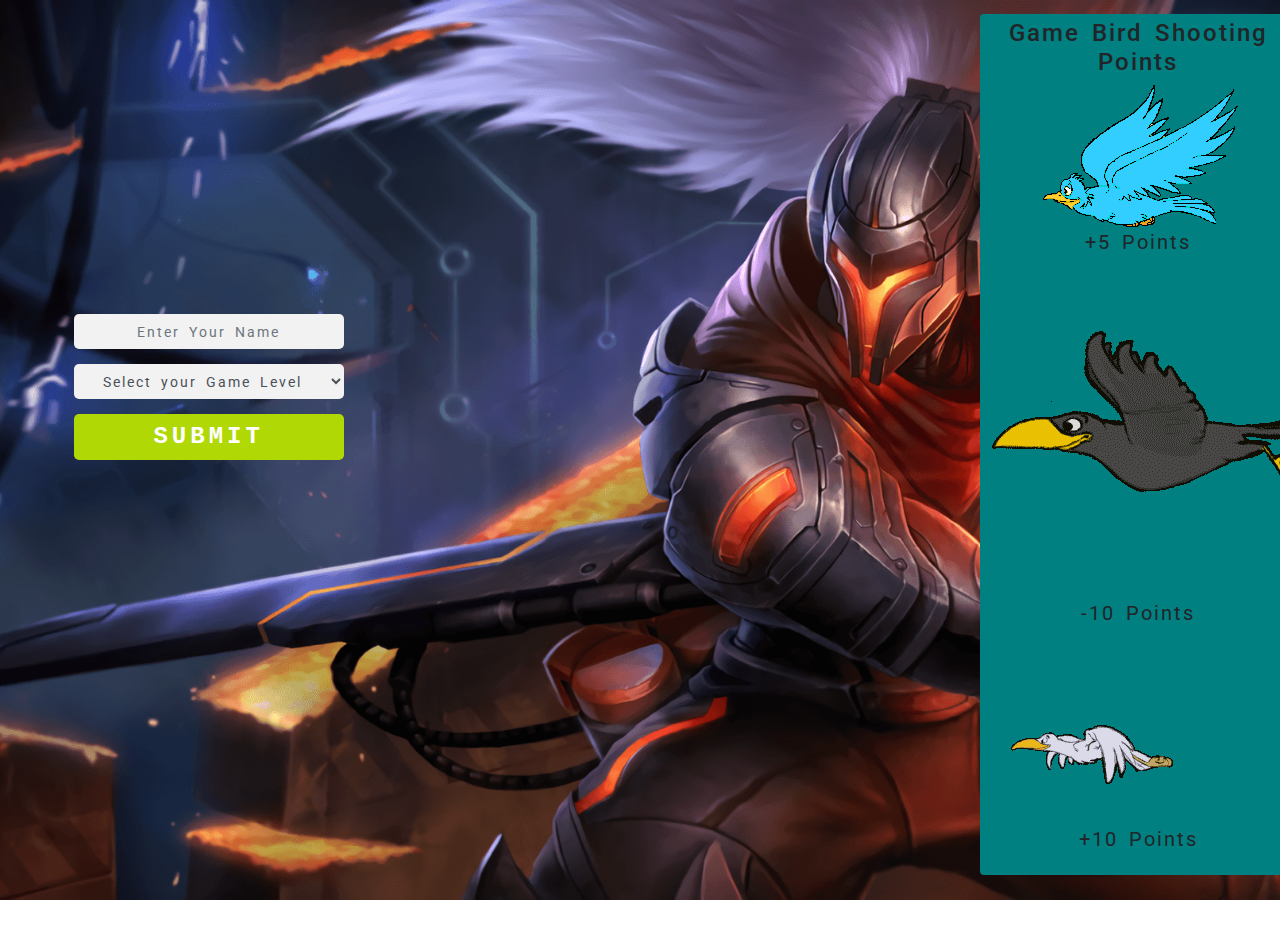
<file: index.html>
<!DOCTYPE html>
<html lang="en">

<head>
    <title>Birds Game Login</title>
    <script src="https://ajax.googleapis.com/ajax/libs/jquery/3.4.1/jquery.min.js"></script>
    <script src="https://maxcdn.bootstrapcdn.com/bootstrap/4.4.1/js/bootstrap.min.js"></script>
    <script src="https://cdnjs.cloudflare.com/ajax/libs/popper.js/1.16.0/umd/popper.min.js"></script>
    <link rel="stylesheet" href="css/login.css">
    <link rel="stylesheet" href="https://maxcdn.bootstrapcdn.com/bootstrap/4.4.1/css/bootstrap.min.css">
</head>

<body>
   


    <audio id="logsound" src="./sounds/Intro.mp3" preload="auto" loop autoplay></audio>



    <div class="row">
        <div class="col-3">
            <div class="login-page">
                <div class="form">
                    <form class="login-form" action="./game.html" id="loginForm">
                        <input type="text" name="username" placeholder="Enter Your Name" class="form-control" title="who are you champion " required>
                        <select name="levels" id="gameLevels" class="form-control" title="pick your level" required>
                            <option value="" disabled selected hidden>Select your Game Level</option>
                            <option value="level1">level 1</option>
                            
                        </select>
                        <button type="submit" value="Submit" form="loginForm">submit</button>
                    </form>
                </div>
            </div>
        </div>
       
        <div id="info" class="offset-5 col-3 lead rounded">
            <h4>Game Bird Shooting Points</h4>

            <img src="/images/bird1.gif" alt=""> 
            <br>
            <b>+5 Points</b>
            
            
            <img class="bird2" src="/images/bird2.gif" alt=""> 
            <p><b>-10 Points</b></p>
            
            
            <img class="bird3" src="/images/bird3.gif" alt=""> 
            <p><b>+10 Points</b></p>
            </div>
        </div>
   
    <script src="js/login.js"></script>
</body>
</html>
</file>
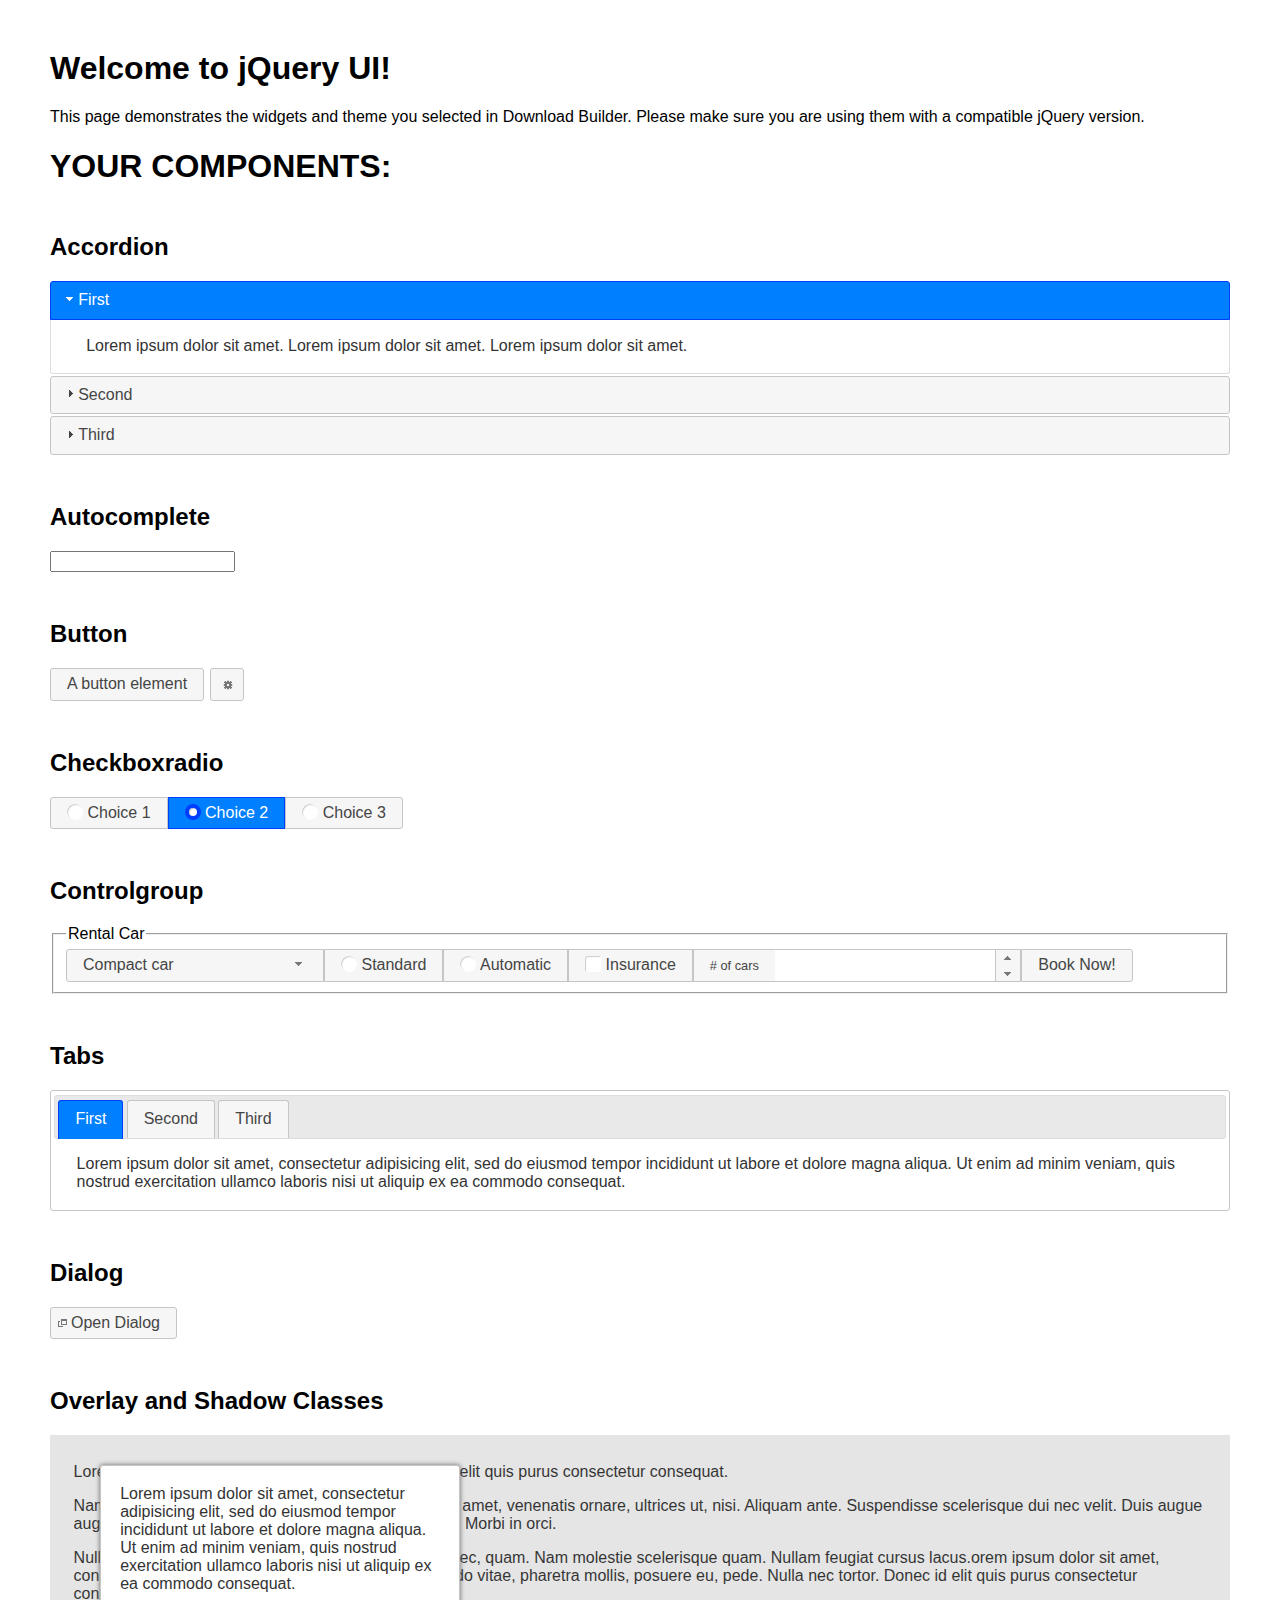
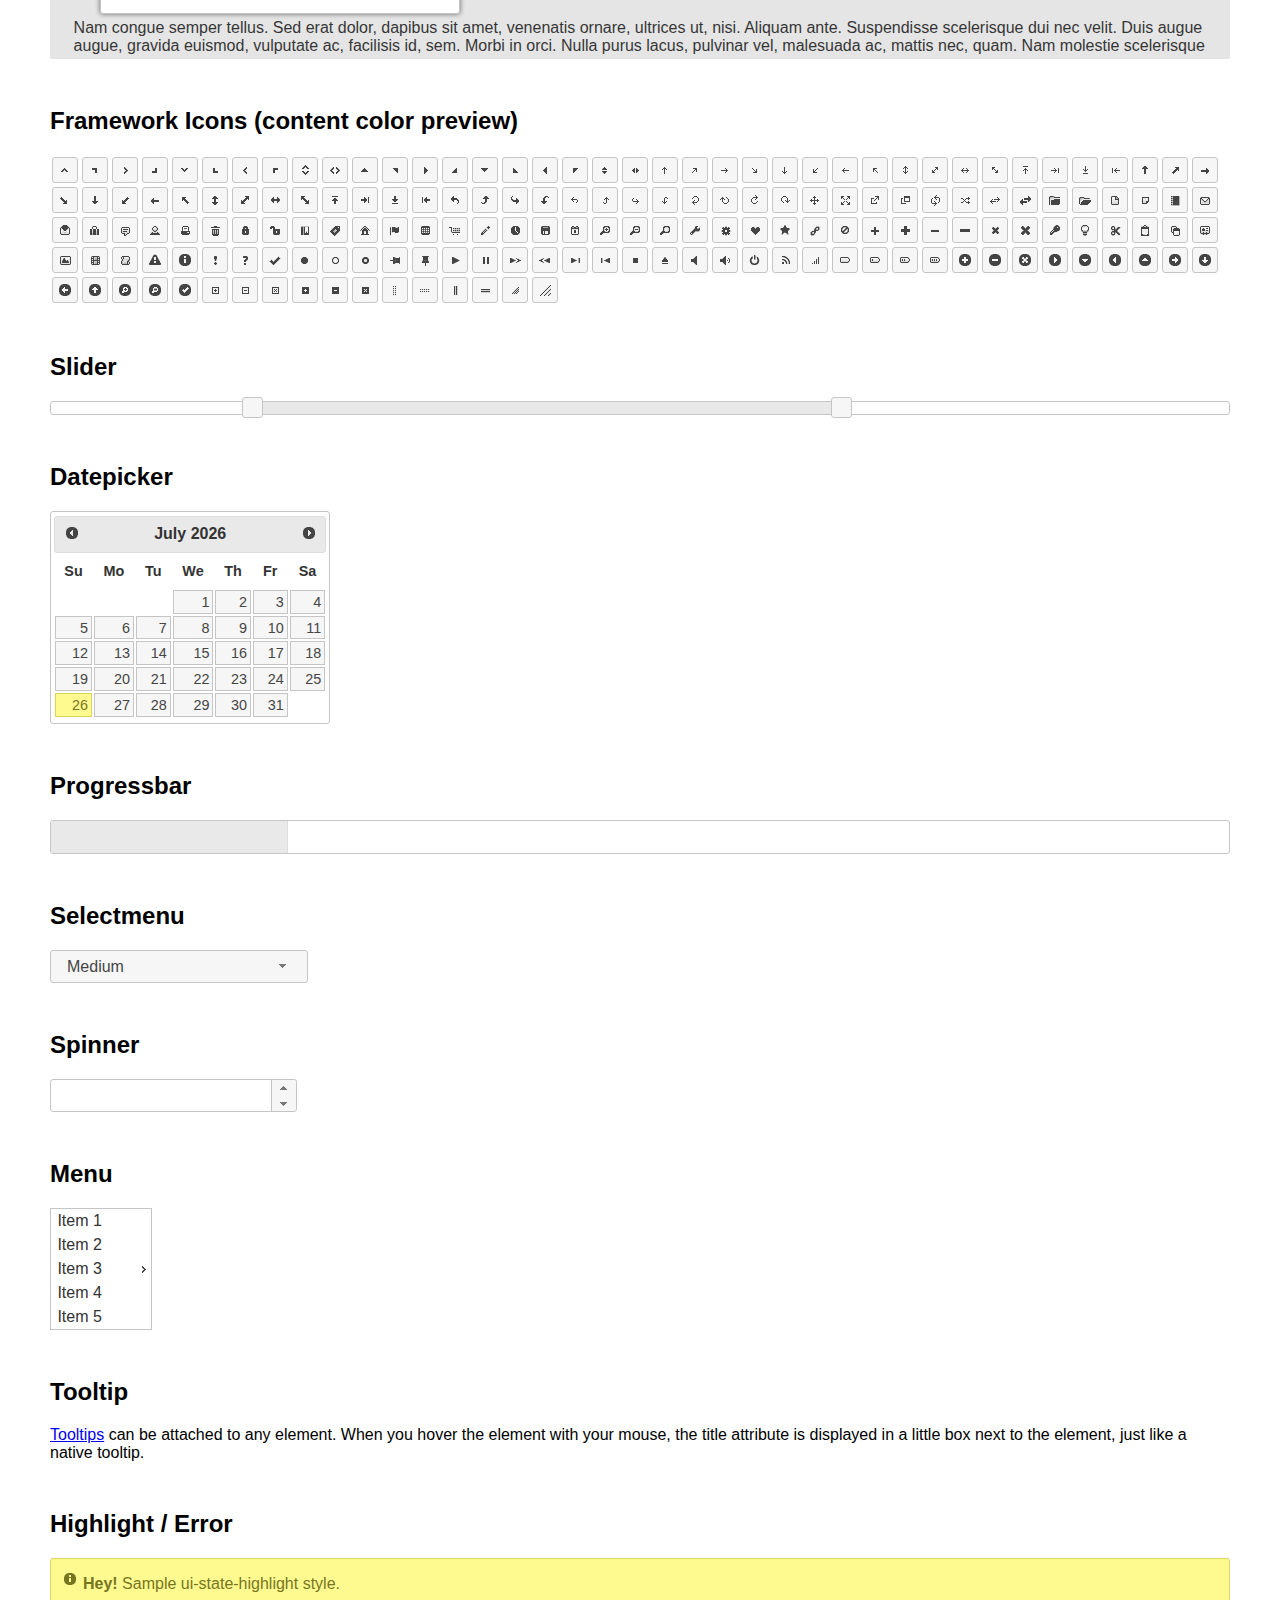
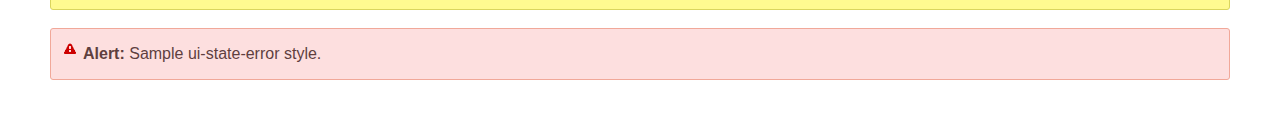
<file: js/jquery-ui-1.12.1.custom/index.html>
<!doctype html>
<html lang="us">
<head>
	<meta charset="utf-8">
	<title>jQuery UI Example Page</title>
	<link href="jquery-ui.css" rel="stylesheet">
	<style>
	body{
		font-family: "Trebuchet MS", sans-serif;
		margin: 50px;
	}
	.demoHeaders {
		margin-top: 2em;
	}
	#dialog-link {
		padding: .4em 1em .4em 20px;
		text-decoration: none;
		position: relative;
	}
	#dialog-link span.ui-icon {
		margin: 0 5px 0 0;
		position: absolute;
		left: .2em;
		top: 50%;
		margin-top: -8px;
	}
	#icons {
		margin: 0;
		padding: 0;
	}
	#icons li {
		margin: 2px;
		position: relative;
		padding: 4px 0;
		cursor: pointer;
		float: left;
		list-style: none;
	}
	#icons span.ui-icon {
		float: left;
		margin: 0 4px;
	}
	.fakewindowcontain .ui-widget-overlay {
		position: absolute;
	}
	select {
		width: 200px;
	}
	</style>
</head>
<body>

<h1>Welcome to jQuery UI!</h1>

<div class="ui-widget">
	<p>This page demonstrates the widgets and theme you selected in Download Builder. Please make sure you are using them with a compatible jQuery version.</p>
</div>

<h1>YOUR COMPONENTS:</h1>


<!-- Accordion -->
<h2 class="demoHeaders">Accordion</h2>
<div id="accordion">
	<h3>First</h3>
	<div>Lorem ipsum dolor sit amet. Lorem ipsum dolor sit amet. Lorem ipsum dolor sit amet.</div>
	<h3>Second</h3>
	<div>Phasellus mattis tincidunt nibh.</div>
	<h3>Third</h3>
	<div>Nam dui erat, auctor a, dignissim quis.</div>
</div>



<!-- Autocomplete -->
<h2 class="demoHeaders">Autocomplete</h2>
<div>
	<input id="autocomplete" title="type &quot;a&quot;">
</div>



<!-- Button -->
<h2 class="demoHeaders">Button</h2>
<button id="button">A button element</button>
<button id="button-icon">An icon-only button</button>



<!-- Checkboxradio -->
<h2 class="demoHeaders">Checkboxradio</h2>
<form style="margin-top: 1em;">
	<div id="radioset">
		<input type="radio" id="radio1" name="radio"><label for="radio1">Choice 1</label>
		<input type="radio" id="radio2" name="radio" checked="checked"><label for="radio2">Choice 2</label>
		<input type="radio" id="radio3" name="radio"><label for="radio3">Choice 3</label>
	</div>
</form>



<!-- Controlgroup -->
<h2 class="demoHeaders">Controlgroup</h2>
<fieldset>
	<legend>Rental Car</legend>
	<div id="controlgroup">
		<select id="car-type">
			<option>Compact car</option>
			<option>Midsize car</option>
			<option>Full size car</option>
			<option>SUV</option>
			<option>Luxury</option>
			<option>Truck</option>
			<option>Van</option>
		</select>
		<label for="transmission-standard">Standard</label>
		<input type="radio" name="transmission" id="transmission-standard">
		<label for="transmission-automatic">Automatic</label>
		<input type="radio" name="transmission" id="transmission-automatic">
		<label for="insurance">Insurance</label>
		<input type="checkbox" name="insurance" id="insurance">
		<label for="horizontal-spinner" class="ui-controlgroup-label"># of cars</label>
		<input id="horizontal-spinner" class="ui-spinner-input">
		<button>Book Now!</button>
	</div>
</fieldset>



<!-- Tabs -->
<h2 class="demoHeaders">Tabs</h2>
<div id="tabs">
	<ul>
		<li><a href="#tabs-1">First</a></li>
		<li><a href="#tabs-2">Second</a></li>
		<li><a href="#tabs-3">Third</a></li>
	</ul>
	<div id="tabs-1">Lorem ipsum dolor sit amet, consectetur adipisicing elit, sed do eiusmod tempor incididunt ut labore et dolore magna aliqua. Ut enim ad minim veniam, quis nostrud exercitation ullamco laboris nisi ut aliquip ex ea commodo consequat.</div>
	<div id="tabs-2">Phasellus mattis tincidunt nibh. Cras orci urna, blandit id, pretium vel, aliquet ornare, felis. Maecenas scelerisque sem non nisl. Fusce sed lorem in enim dictum bibendum.</div>
	<div id="tabs-3">Nam dui erat, auctor a, dignissim quis, sollicitudin eu, felis. Pellentesque nisi urna, interdum eget, sagittis et, consequat vestibulum, lacus. Mauris porttitor ullamcorper augue.</div>
</div>



<h2 class="demoHeaders">Dialog</h2>
<p>
	<button id="dialog-link" class="ui-button ui-corner-all ui-widget">
		<span class="ui-icon ui-icon-newwin"></span>Open Dialog
	</button>
</p>

<h2 class="demoHeaders">Overlay and Shadow Classes</h2>
<div style="position: relative; width: 96%; height: 200px; padding:1% 2%; overflow:hidden;" class="fakewindowcontain">
	<p>Lorem ipsum dolor sit amet,  Nulla nec tortor. Donec id elit quis purus consectetur consequat. </p><p>Nam congue semper tellus. Sed erat dolor, dapibus sit amet, venenatis ornare, ultrices ut, nisi. Aliquam ante. Suspendisse scelerisque dui nec velit. Duis augue augue, gravida euismod, vulputate ac, facilisis id, sem. Morbi in orci. </p><p>Nulla purus lacus, pulvinar vel, malesuada ac, mattis nec, quam. Nam molestie scelerisque quam. Nullam feugiat cursus lacus.orem ipsum dolor sit amet, consectetur adipiscing elit. Donec libero risus, commodo vitae, pharetra mollis, posuere eu, pede. Nulla nec tortor. Donec id elit quis purus consectetur consequat. </p><p>Nam congue semper tellus. Sed erat dolor, dapibus sit amet, venenatis ornare, ultrices ut, nisi. Aliquam ante. Suspendisse scelerisque dui nec velit. Duis augue augue, gravida euismod, vulputate ac, facilisis id, sem. Morbi in orci. Nulla purus lacus, pulvinar vel, malesuada ac, mattis nec, quam. Nam molestie scelerisque quam. </p><p>Nullam feugiat cursus lacus.orem ipsum dolor sit amet, consectetur adipiscing elit. Donec libero risus, commodo vitae, pharetra mollis, posuere eu, pede. Nulla nec tortor. Donec id elit quis purus consectetur consequat. Nam congue semper tellus. Sed erat dolor, dapibus sit amet, venenatis ornare, ultrices ut, nisi. Aliquam ante. </p><p>Suspendisse scelerisque dui nec velit. Duis augue augue, gravida euismod, vulputate ac, facilisis id, sem. Morbi in orci. Nulla purus lacus, pulvinar vel, malesuada ac, mattis nec, quam. Nam molestie scelerisque quam. Nullam feugiat cursus lacus.orem ipsum dolor sit amet, consectetur adipiscing elit. Donec libero risus, commodo vitae, pharetra mollis, posuere eu, pede. Nulla nec tortor. Donec id elit quis purus consectetur consequat. Nam congue semper tellus. Sed erat dolor, dapibus sit amet, venenatis ornare, ultrices ut, nisi. </p>

	<!-- ui-dialog -->
	<div class="ui-widget-overlay ui-front"></div>
	<div style="position: absolute; width: 320px; left: 50px; top: 30px; padding: 1.2em" class="ui-widget ui-front ui-widget-content ui-corner-all ui-widget-shadow">
		Lorem ipsum dolor sit amet, consectetur adipisicing elit, sed do eiusmod tempor incididunt ut labore et dolore magna aliqua. Ut enim ad minim veniam, quis nostrud exercitation ullamco laboris nisi ut aliquip ex ea commodo consequat.
	</div>

</div>

<!-- ui-dialog -->
<div id="dialog" title="Dialog Title">
	<p>Lorem ipsum dolor sit amet, consectetur adipisicing elit, sed do eiusmod tempor incididunt ut labore et dolore magna aliqua. Ut enim ad minim veniam, quis nostrud exercitation ullamco laboris nisi ut aliquip ex ea commodo consequat.</p>
</div>



<h2 class="demoHeaders">Framework Icons (content color preview)</h2>
<ul id="icons" class="ui-widget ui-helper-clearfix">
	<li class="ui-state-default ui-corner-all" title=".ui-icon-caret-1-n"><span class="ui-icon ui-icon-caret-1-n"></span></li>
	<li class="ui-state-default ui-corner-all" title=".ui-icon-caret-1-ne"><span class="ui-icon ui-icon-caret-1-ne"></span></li>
	<li class="ui-state-default ui-corner-all" title=".ui-icon-caret-1-e"><span class="ui-icon ui-icon-caret-1-e"></span></li>
	<li class="ui-state-default ui-corner-all" title=".ui-icon-caret-1-se"><span class="ui-icon ui-icon-caret-1-se"></span></li>
	<li class="ui-state-default ui-corner-all" title=".ui-icon-caret-1-s"><span class="ui-icon ui-icon-caret-1-s"></span></li>
	<li class="ui-state-default ui-corner-all" title=".ui-icon-caret-1-sw"><span class="ui-icon ui-icon-caret-1-sw"></span></li>
	<li class="ui-state-default ui-corner-all" title=".ui-icon-caret-1-w"><span class="ui-icon ui-icon-caret-1-w"></span></li>
	<li class="ui-state-default ui-corner-all" title=".ui-icon-caret-1-nw"><span class="ui-icon ui-icon-caret-1-nw"></span></li>
	<li class="ui-state-default ui-corner-all" title=".ui-icon-caret-2-n-s"><span class="ui-icon ui-icon-caret-2-n-s"></span></li>
	<li class="ui-state-default ui-corner-all" title=".ui-icon-caret-2-e-w"><span class="ui-icon ui-icon-caret-2-e-w"></span></li>
	<li class="ui-state-default ui-corner-all" title=".ui-icon-triangle-1-n"><span class="ui-icon ui-icon-triangle-1-n"></span></li>
	<li class="ui-state-default ui-corner-all" title=".ui-icon-triangle-1-ne"><span class="ui-icon ui-icon-triangle-1-ne"></span></li>
	<li class="ui-state-default ui-corner-all" title=".ui-icon-triangle-1-e"><span class="ui-icon ui-icon-triangle-1-e"></span></li>
	<li class="ui-state-default ui-corner-all" title=".ui-icon-triangle-1-se"><span class="ui-icon ui-icon-triangle-1-se"></span></li>
	<li class="ui-state-default ui-corner-all" title=".ui-icon-triangle-1-s"><span class="ui-icon ui-icon-triangle-1-s"></span></li>
	<li class="ui-state-default ui-corner-all" title=".ui-icon-triangle-1-sw"><span class="ui-icon ui-icon-triangle-1-sw"></span></li>
	<li class="ui-state-default ui-corner-all" title=".ui-icon-triangle-1-w"><span class="ui-icon ui-icon-triangle-1-w"></span></li>
	<li class="ui-state-default ui-corner-all" title=".ui-icon-triangle-1-nw"><span class="ui-icon ui-icon-triangle-1-nw"></span></li>
	<li class="ui-state-default ui-corner-all" title=".ui-icon-triangle-2-n-s"><span class="ui-icon ui-icon-triangle-2-n-s"></span></li>
	<li class="ui-state-default ui-corner-all" title=".ui-icon-triangle-2-e-w"><span class="ui-icon ui-icon-triangle-2-e-w"></span></li>
	<li class="ui-state-default ui-corner-all" title=".ui-icon-arrow-1-n"><span class="ui-icon ui-icon-arrow-1-n"></span></li>
	<li class="ui-state-default ui-corner-all" title=".ui-icon-arrow-1-ne"><span class="ui-icon ui-icon-arrow-1-ne"></span></li>
	<li class="ui-state-default ui-corner-all" title=".ui-icon-arrow-1-e"><span class="ui-icon ui-icon-arrow-1-e"></span></li>
	<li class="ui-state-default ui-corner-all" title=".ui-icon-arrow-1-se"><span class="ui-icon ui-icon-arrow-1-se"></span></li>
	<li class="ui-state-default ui-corner-all" title=".ui-icon-arrow-1-s"><span class="ui-icon ui-icon-arrow-1-s"></span></li>
	<li class="ui-state-default ui-corner-all" title=".ui-icon-arrow-1-sw"><span class="ui-icon ui-icon-arrow-1-sw"></span></li>
	<li class="ui-state-default ui-corner-all" title=".ui-icon-arrow-1-w"><span class="ui-icon ui-icon-arrow-1-w"></span></li>
	<li class="ui-state-default ui-corner-all" title=".ui-icon-arrow-1-nw"><span class="ui-icon ui-icon-arrow-1-nw"></span></li>
	<li class="ui-state-default ui-corner-all" title=".ui-icon-arrow-2-n-s"><span class="ui-icon ui-icon-arrow-2-n-s"></span></li>
	<li class="ui-state-default ui-corner-all" title=".ui-icon-arrow-2-ne-sw"><span class="ui-icon ui-icon-arrow-2-ne-sw"></span></li>
	<li class="ui-state-default ui-corner-all" title=".ui-icon-arrow-2-e-w"><span class="ui-icon ui-icon-arrow-2-e-w"></span></li>
	<li class="ui-state-default ui-corner-all" title=".ui-icon-arrow-2-se-nw"><span class="ui-icon ui-icon-arrow-2-se-nw"></span></li>
	<li class="ui-state-default ui-corner-all" title=".ui-icon-arrowstop-1-n"><span class="ui-icon ui-icon-arrowstop-1-n"></span></li>
	<li class="ui-state-default ui-corner-all" title=".ui-icon-arrowstop-1-e"><span class="ui-icon ui-icon-arrowstop-1-e"></span></li>
	<li class="ui-state-default ui-corner-all" title=".ui-icon-arrowstop-1-s"><span class="ui-icon ui-icon-arrowstop-1-s"></span></li>
	<li class="ui-state-default ui-corner-all" title=".ui-icon-arrowstop-1-w"><span class="ui-icon ui-icon-arrowstop-1-w"></span></li>
	<li class="ui-state-default ui-corner-all" title=".ui-icon-arrowthick-1-n"><span class="ui-icon ui-icon-arrowthick-1-n"></span></li>
	<li class="ui-state-default ui-corner-all" title=".ui-icon-arrowthick-1-ne"><span class="ui-icon ui-icon-arrowthick-1-ne"></span></li>
	<li class="ui-state-default ui-corner-all" title=".ui-icon-arrowthick-1-e"><span class="ui-icon ui-icon-arrowthick-1-e"></span></li>
	<li class="ui-state-default ui-corner-all" title=".ui-icon-arrowthick-1-se"><span class="ui-icon ui-icon-arrowthick-1-se"></span></li>
	<li class="ui-state-default ui-corner-all" title=".ui-icon-arrowthick-1-s"><span class="ui-icon ui-icon-arrowthick-1-s"></span></li>
	<li class="ui-state-default ui-corner-all" title=".ui-icon-arrowthick-1-sw"><span class="ui-icon ui-icon-arrowthick-1-sw"></span></li>
	<li class="ui-state-default ui-corner-all" title=".ui-icon-arrowthick-1-w"><span class="ui-icon ui-icon-arrowthick-1-w"></span></li>
	<li class="ui-state-default ui-corner-all" title=".ui-icon-arrowthick-1-nw"><span class="ui-icon ui-icon-arrowthick-1-nw"></span></li>
	<li class="ui-state-default ui-corner-all" title=".ui-icon-arrowthick-2-n-s"><span class="ui-icon ui-icon-arrowthick-2-n-s"></span></li>
	<li class="ui-state-default ui-corner-all" title=".ui-icon-arrowthick-2-ne-sw"><span class="ui-icon ui-icon-arrowthick-2-ne-sw"></span></li>
	<li class="ui-state-default ui-corner-all" title=".ui-icon-arrowthick-2-e-w"><span class="ui-icon ui-icon-arrowthick-2-e-w"></span></li>
	<li class="ui-state-default ui-corner-all" title=".ui-icon-arrowthick-2-se-nw"><span class="ui-icon ui-icon-arrowthick-2-se-nw"></span></li>
	<li class="ui-state-default ui-corner-all" title=".ui-icon-arrowthickstop-1-n"><span class="ui-icon ui-icon-arrowthickstop-1-n"></span></li>
	<li class="ui-state-default ui-corner-all" title=".ui-icon-arrowthickstop-1-e"><span class="ui-icon ui-icon-arrowthickstop-1-e"></span></li>
	<li class="ui-state-default ui-corner-all" title=".ui-icon-arrowthickstop-1-s"><span class="ui-icon ui-icon-arrowthickstop-1-s"></span></li>
	<li class="ui-state-default ui-corner-all" title=".ui-icon-arrowthickstop-1-w"><span class="ui-icon ui-icon-arrowthickstop-1-w"></span></li>
	<li class="ui-state-default ui-corner-all" title=".ui-icon-arrowreturnthick-1-w"><span class="ui-icon ui-icon-arrowreturnthick-1-w"></span></li>
	<li class="ui-state-default ui-corner-all" title=".ui-icon-arrowreturnthick-1-n"><span class="ui-icon ui-icon-arrowreturnthick-1-n"></span></li>
	<li class="ui-state-default ui-corner-all" title=".ui-icon-arrowreturnthick-1-e"><span class="ui-icon ui-icon-arrowreturnthick-1-e"></span></li>
	<li class="ui-state-default ui-corner-all" title=".ui-icon-arrowreturnthick-1-s"><span class="ui-icon ui-icon-arrowreturnthick-1-s"></span></li>
	<li class="ui-state-default ui-corner-all" title=".ui-icon-arrowreturn-1-w"><span class="ui-icon ui-icon-arrowreturn-1-w"></span></li>
	<li class="ui-state-default ui-corner-all" title=".ui-icon-arrowreturn-1-n"><span class="ui-icon ui-icon-arrowreturn-1-n"></span></li>
	<li class="ui-state-default ui-corner-all" title=".ui-icon-arrowreturn-1-e"><span class="ui-icon ui-icon-arrowreturn-1-e"></span></li>
	<li class="ui-state-default ui-corner-all" title=".ui-icon-arrowreturn-1-s"><span class="ui-icon ui-icon-arrowreturn-1-s"></span></li>
	<li class="ui-state-default ui-corner-all" title=".ui-icon-arrowrefresh-1-w"><span class="ui-icon ui-icon-arrowrefresh-1-w"></span></li>
	<li class="ui-state-default ui-corner-all" title=".ui-icon-arrowrefresh-1-n"><span class="ui-icon ui-icon-arrowrefresh-1-n"></span></li>
	<li class="ui-state-default ui-corner-all" title=".ui-icon-arrowrefresh-1-e"><span class="ui-icon ui-icon-arrowrefresh-1-e"></span></li>
	<li class="ui-state-default ui-corner-all" title=".ui-icon-arrowrefresh-1-s"><span class="ui-icon ui-icon-arrowrefresh-1-s"></span></li>
	<li class="ui-state-default ui-corner-all" title=".ui-icon-arrow-4"><span class="ui-icon ui-icon-arrow-4"></span></li>
	<li class="ui-state-default ui-corner-all" title=".ui-icon-arrow-4-diag"><span class="ui-icon ui-icon-arrow-4-diag"></span></li>
	<li class="ui-state-default ui-corner-all" title=".ui-icon-extlink"><span class="ui-icon ui-icon-extlink"></span></li>
	<li class="ui-state-default ui-corner-all" title=".ui-icon-newwin"><span class="ui-icon ui-icon-newwin"></span></li>
	<li class="ui-state-default ui-corner-all" title=".ui-icon-refresh"><span class="ui-icon ui-icon-refresh"></span></li>
	<li class="ui-state-default ui-corner-all" title=".ui-icon-shuffle"><span class="ui-icon ui-icon-shuffle"></span></li>
	<li class="ui-state-default ui-corner-all" title=".ui-icon-transfer-e-w"><span class="ui-icon ui-icon-transfer-e-w"></span></li>
	<li class="ui-state-default ui-corner-all" title=".ui-icon-transferthick-e-w"><span class="ui-icon ui-icon-transferthick-e-w"></span></li>
	<li class="ui-state-default ui-corner-all" title=".ui-icon-folder-collapsed"><span class="ui-icon ui-icon-folder-collapsed"></span></li>
	<li class="ui-state-default ui-corner-all" title=".ui-icon-folder-open"><span class="ui-icon ui-icon-folder-open"></span></li>
	<li class="ui-state-default ui-corner-all" title=".ui-icon-document"><span class="ui-icon ui-icon-document"></span></li>
	<li class="ui-state-default ui-corner-all" title=".ui-icon-document-b"><span class="ui-icon ui-icon-document-b"></span></li>
	<li class="ui-state-default ui-corner-all" title=".ui-icon-note"><span class="ui-icon ui-icon-note"></span></li>
	<li class="ui-state-default ui-corner-all" title=".ui-icon-mail-closed"><span class="ui-icon ui-icon-mail-closed"></span></li>
	<li class="ui-state-default ui-corner-all" title=".ui-icon-mail-open"><span class="ui-icon ui-icon-mail-open"></span></li>
	<li class="ui-state-default ui-corner-all" title=".ui-icon-suitcase"><span class="ui-icon ui-icon-suitcase"></span></li>
	<li class="ui-state-default ui-corner-all" title=".ui-icon-comment"><span class="ui-icon ui-icon-comment"></span></li>
	<li class="ui-state-default ui-corner-all" title=".ui-icon-person"><span class="ui-icon ui-icon-person"></span></li>
	<li class="ui-state-default ui-corner-all" title=".ui-icon-print"><span class="ui-icon ui-icon-print"></span></li>
	<li class="ui-state-default ui-corner-all" title=".ui-icon-trash"><span class="ui-icon ui-icon-trash"></span></li>
	<li class="ui-state-default ui-corner-all" title=".ui-icon-locked"><span class="ui-icon ui-icon-locked"></span></li>
	<li class="ui-state-default ui-corner-all" title=".ui-icon-unlocked"><span class="ui-icon ui-icon-unlocked"></span></li>
	<li class="ui-state-default ui-corner-all" title=".ui-icon-bookmark"><span class="ui-icon ui-icon-bookmark"></span></li>
	<li class="ui-state-default ui-corner-all" title=".ui-icon-tag"><span class="ui-icon ui-icon-tag"></span></li>
	<li class="ui-state-default ui-corner-all" title=".ui-icon-home"><span class="ui-icon ui-icon-home"></span></li>
	<li class="ui-state-default ui-corner-all" title=".ui-icon-flag"><span class="ui-icon ui-icon-flag"></span></li>
	<li class="ui-state-default ui-corner-all" title=".ui-icon-calculator"><span class="ui-icon ui-icon-calculator"></span></li>
	<li class="ui-state-default ui-corner-all" title=".ui-icon-cart"><span class="ui-icon ui-icon-cart"></span></li>
	<li class="ui-state-default ui-corner-all" title=".ui-icon-pencil"><span class="ui-icon ui-icon-pencil"></span></li>
	<li class="ui-state-default ui-corner-all" title=".ui-icon-clock"><span class="ui-icon ui-icon-clock"></span></li>
	<li class="ui-state-default ui-corner-all" title=".ui-icon-disk"><span class="ui-icon ui-icon-disk"></span></li>
	<li class="ui-state-default ui-corner-all" title=".ui-icon-calendar"><span class="ui-icon ui-icon-calendar"></span></li>
	<li class="ui-state-default ui-corner-all" title=".ui-icon-zoomin"><span class="ui-icon ui-icon-zoomin"></span></li>
	<li class="ui-state-default ui-corner-all" title=".ui-icon-zoomout"><span class="ui-icon ui-icon-zoomout"></span></li>
	<li class="ui-state-default ui-corner-all" title=".ui-icon-search"><span class="ui-icon ui-icon-search"></span></li>
	<li class="ui-state-default ui-corner-all" title=".ui-icon-wrench"><span class="ui-icon ui-icon-wrench"></span></li>
	<li class="ui-state-default ui-corner-all" title=".ui-icon-gear"><span class="ui-icon ui-icon-gear"></span></li>
	<li class="ui-state-default ui-corner-all" title=".ui-icon-heart"><span class="ui-icon ui-icon-heart"></span></li>
	<li class="ui-state-default ui-corner-all" title=".ui-icon-star"><span class="ui-icon ui-icon-star"></span></li>
	<li class="ui-state-default ui-corner-all" title=".ui-icon-link"><span class="ui-icon ui-icon-link"></span></li>
	<li class="ui-state-default ui-corner-all" title=".ui-icon-cancel"><span class="ui-icon ui-icon-cancel"></span></li>
	<li class="ui-state-default ui-corner-all" title=".ui-icon-plus"><span class="ui-icon ui-icon-plus"></span></li>
	<li class="ui-state-default ui-corner-all" title=".ui-icon-plusthick"><span class="ui-icon ui-icon-plusthick"></span></li>
	<li class="ui-state-default ui-corner-all" title=".ui-icon-minus"><span class="ui-icon ui-icon-minus"></span></li>
	<li class="ui-state-default ui-corner-all" title=".ui-icon-minusthick"><span class="ui-icon ui-icon-minusthick"></span></li>
	<li class="ui-state-default ui-corner-all" title=".ui-icon-close"><span class="ui-icon ui-icon-close"></span></li>
	<li class="ui-state-default ui-corner-all" title=".ui-icon-closethick"><span class="ui-icon ui-icon-closethick"></span></li>
	<li class="ui-state-default ui-corner-all" title=".ui-icon-key"><span class="ui-icon ui-icon-key"></span></li>
	<li class="ui-state-default ui-corner-all" title=".ui-icon-lightbulb"><span class="ui-icon ui-icon-lightbulb"></span></li>
	<li class="ui-state-default ui-corner-all" title=".ui-icon-scissors"><span class="ui-icon ui-icon-scissors"></span></li>
	<li class="ui-state-default ui-corner-all" title=".ui-icon-clipboard"><span class="ui-icon ui-icon-clipboard"></span></li>
	<li class="ui-state-default ui-corner-all" title=".ui-icon-copy"><span class="ui-icon ui-icon-copy"></span></li>
	<li class="ui-state-default ui-corner-all" title=".ui-icon-contact"><span class="ui-icon ui-icon-contact"></span></li>
	<li class="ui-state-default ui-corner-all" title=".ui-icon-image"><span class="ui-icon ui-icon-image"></span></li>
	<li class="ui-state-default ui-corner-all" title=".ui-icon-video"><span class="ui-icon ui-icon-video"></span></li>
	<li class="ui-state-default ui-corner-all" title=".ui-icon-script"><span class="ui-icon ui-icon-script"></span></li>
	<li class="ui-state-default ui-corner-all" title=".ui-icon-alert"><span class="ui-icon ui-icon-alert"></span></li>
	<li class="ui-state-default ui-corner-all" title=".ui-icon-info"><span class="ui-icon ui-icon-info"></span></li>
	<li class="ui-state-default ui-corner-all" title=".ui-icon-notice"><span class="ui-icon ui-icon-notice"></span></li>
	<li class="ui-state-default ui-corner-all" title=".ui-icon-help"><span class="ui-icon ui-icon-help"></span></li>
	<li class="ui-state-default ui-corner-all" title=".ui-icon-check"><span class="ui-icon ui-icon-check"></span></li>
	<li class="ui-state-default ui-corner-all" title=".ui-icon-bullet"><span class="ui-icon ui-icon-bullet"></span></li>
	<li class="ui-state-default ui-corner-all" title=".ui-icon-radio-off"><span class="ui-icon ui-icon-radio-off"></span></li>
	<li class="ui-state-default ui-corner-all" title=".ui-icon-radio-on"><span class="ui-icon ui-icon-radio-on"></span></li>
	<li class="ui-state-default ui-corner-all" title=".ui-icon-pin-w"><span class="ui-icon ui-icon-pin-w"></span></li>
	<li class="ui-state-default ui-corner-all" title=".ui-icon-pin-s"><span class="ui-icon ui-icon-pin-s"></span></li>
	<li class="ui-state-default ui-corner-all" title=".ui-icon-play"><span class="ui-icon ui-icon-play"></span></li>
	<li class="ui-state-default ui-corner-all" title=".ui-icon-pause"><span class="ui-icon ui-icon-pause"></span></li>
	<li class="ui-state-default ui-corner-all" title=".ui-icon-seek-next"><span class="ui-icon ui-icon-seek-next"></span></li>
	<li class="ui-state-default ui-corner-all" title=".ui-icon-seek-prev"><span class="ui-icon ui-icon-seek-prev"></span></li>
	<li class="ui-state-default ui-corner-all" title=".ui-icon-seek-end"><span class="ui-icon ui-icon-seek-end"></span></li>
	<li class="ui-state-default ui-corner-all" title=".ui-icon-seek-first"><span class="ui-icon ui-icon-seek-first"></span></li>
	<li class="ui-state-default ui-corner-all" title=".ui-icon-stop"><span class="ui-icon ui-icon-stop"></span></li>
	<li class="ui-state-default ui-corner-all" title=".ui-icon-eject"><span class="ui-icon ui-icon-eject"></span></li>
	<li class="ui-state-default ui-corner-all" title=".ui-icon-volume-off"><span class="ui-icon ui-icon-volume-off"></span></li>
	<li class="ui-state-default ui-corner-all" title=".ui-icon-volume-on"><span class="ui-icon ui-icon-volume-on"></span></li>
	<li class="ui-state-default ui-corner-all" title=".ui-icon-power"><span class="ui-icon ui-icon-power"></span></li>
	<li class="ui-state-default ui-corner-all" title=".ui-icon-signal-diag"><span class="ui-icon ui-icon-signal-diag"></span></li>
	<li class="ui-state-default ui-corner-all" title=".ui-icon-signal"><span class="ui-icon ui-icon-signal"></span></li>
	<li class="ui-state-default ui-corner-all" title=".ui-icon-battery-0"><span class="ui-icon ui-icon-battery-0"></span></li>
	<li class="ui-state-default ui-corner-all" title=".ui-icon-battery-1"><span class="ui-icon ui-icon-battery-1"></span></li>
	<li class="ui-state-default ui-corner-all" title=".ui-icon-battery-2"><span class="ui-icon ui-icon-battery-2"></span></li>
	<li class="ui-state-default ui-corner-all" title=".ui-icon-battery-3"><span class="ui-icon ui-icon-battery-3"></span></li>
	<li class="ui-state-default ui-corner-all" title=".ui-icon-circle-plus"><span class="ui-icon ui-icon-circle-plus"></span></li>
	<li class="ui-state-default ui-corner-all" title=".ui-icon-circle-minus"><span class="ui-icon ui-icon-circle-minus"></span></li>
	<li class="ui-state-default ui-corner-all" title=".ui-icon-circle-close"><span class="ui-icon ui-icon-circle-close"></span></li>
	<li class="ui-state-default ui-corner-all" title=".ui-icon-circle-triangle-e"><span class="ui-icon ui-icon-circle-triangle-e"></span></li>
	<li class="ui-state-default ui-corner-all" title=".ui-icon-circle-triangle-s"><span class="ui-icon ui-icon-circle-triangle-s"></span></li>
	<li class="ui-state-default ui-corner-all" title=".ui-icon-circle-triangle-w"><span class="ui-icon ui-icon-circle-triangle-w"></span></li>
	<li class="ui-state-default ui-corner-all" title=".ui-icon-circle-triangle-n"><span class="ui-icon ui-icon-circle-triangle-n"></span></li>
	<li class="ui-state-default ui-corner-all" title=".ui-icon-circle-arrow-e"><span class="ui-icon ui-icon-circle-arrow-e"></span></li>
	<li class="ui-state-default ui-corner-all" title=".ui-icon-circle-arrow-s"><span class="ui-icon ui-icon-circle-arrow-s"></span></li>
	<li class="ui-state-default ui-corner-all" title=".ui-icon-circle-arrow-w"><span class="ui-icon ui-icon-circle-arrow-w"></span></li>
	<li class="ui-state-default ui-corner-all" title=".ui-icon-circle-arrow-n"><span class="ui-icon ui-icon-circle-arrow-n"></span></li>
	<li class="ui-state-default ui-corner-all" title=".ui-icon-circle-zoomin"><span class="ui-icon ui-icon-circle-zoomin"></span></li>
	<li class="ui-state-default ui-corner-all" title=".ui-icon-circle-zoomout"><span class="ui-icon ui-icon-circle-zoomout"></span></li>
	<li class="ui-state-default ui-corner-all" title=".ui-icon-circle-check"><span class="ui-icon ui-icon-circle-check"></span></li>
	<li class="ui-state-default ui-corner-all" title=".ui-icon-circlesmall-plus"><span class="ui-icon ui-icon-circlesmall-plus"></span></li>
	<li class="ui-state-default ui-corner-all" title=".ui-icon-circlesmall-minus"><span class="ui-icon ui-icon-circlesmall-minus"></span></li>
	<li class="ui-state-default ui-corner-all" title=".ui-icon-circlesmall-close"><span class="ui-icon ui-icon-circlesmall-close"></span></li>
	<li class="ui-state-default ui-corner-all" title=".ui-icon-squaresmall-plus"><span class="ui-icon ui-icon-squaresmall-plus"></span></li>
	<li class="ui-state-default ui-corner-all" title=".ui-icon-squaresmall-minus"><span class="ui-icon ui-icon-squaresmall-minus"></span></li>
	<li class="ui-state-default ui-corner-all" title=".ui-icon-squaresmall-close"><span class="ui-icon ui-icon-squaresmall-close"></span></li>
	<li class="ui-state-default ui-corner-all" title=".ui-icon-grip-dotted-vertical"><span class="ui-icon ui-icon-grip-dotted-vertical"></span></li>
	<li class="ui-state-default ui-corner-all" title=".ui-icon-grip-dotted-horizontal"><span class="ui-icon ui-icon-grip-dotted-horizontal"></span></li>
	<li class="ui-state-default ui-corner-all" title=".ui-icon-grip-solid-vertical"><span class="ui-icon ui-icon-grip-solid-vertical"></span></li>
	<li class="ui-state-default ui-corner-all" title=".ui-icon-grip-solid-horizontal"><span class="ui-icon ui-icon-grip-solid-horizontal"></span></li>
	<li class="ui-state-default ui-corner-all" title=".ui-icon-gripsmall-diagonal-se"><span class="ui-icon ui-icon-gripsmall-diagonal-se"></span></li>
	<li class="ui-state-default ui-corner-all" title=".ui-icon-grip-diagonal-se"><span class="ui-icon ui-icon-grip-diagonal-se"></span></li>
</ul>


<!-- Slider -->
<h2 class="demoHeaders">Slider</h2>
<div id="slider"></div>



<!-- Datepicker -->
<h2 class="demoHeaders">Datepicker</h2>
<div id="datepicker"></div>



<!-- Progressbar -->
<h2 class="demoHeaders">Progressbar</h2>
<div id="progressbar"></div>



<!-- Progressbar -->
<h2 class="demoHeaders">Selectmenu</h2>
<select id="selectmenu">
	<option>Slower</option>
	<option>Slow</option>
	<option selected="selected">Medium</option>
	<option>Fast</option>
	<option>Faster</option>
</select>



<!-- Spinner -->
<h2 class="demoHeaders">Spinner</h2>
<input id="spinner">



<!-- Menu -->
<h2 class="demoHeaders">Menu</h2>
<ul style="width:100px;" id="menu">
	<li><div>Item 1</div></li>
	<li><div>Item 2</div></li>
	<li><div>Item 3</div>
		<ul>
			<li><div>Item 3-1</div></li>
			<li><div>Item 3-2</div></li>
			<li><div>Item 3-3</div></li>
			<li><div>Item 3-4</div></li>
			<li><div>Item 3-5</div></li>
		</ul>
	</li>
	<li><div>Item 4</div></li>
	<li><div>Item 5</div></li>
</ul>



<!-- Tooltip -->
<h2 class="demoHeaders">Tooltip</h2>
<p id="tooltip">
	<a href="#" title="That&apos;s what this widget is">Tooltips</a> can be attached to any element. When you hover
the element with your mouse, the title attribute is displayed in a little box next to the element, just like a native tooltip.
</p>


<!-- Highlight / Error -->
<h2 class="demoHeaders">Highlight / Error</h2>
<div class="ui-widget">
	<div class="ui-state-highlight ui-corner-all" style="margin-top: 20px; padding: 0 .7em;">
		<p><span class="ui-icon ui-icon-info" style="float: left; margin-right: .3em;"></span>
		<strong>Hey!</strong> Sample ui-state-highlight style.</p>
	</div>
</div>
<br>
<div class="ui-widget">
	<div class="ui-state-error ui-corner-all" style="padding: 0 .7em;">
		<p><span class="ui-icon ui-icon-alert" style="float: left; margin-right: .3em;"></span>
		<strong>Alert:</strong> Sample ui-state-error style.</p>
	</div>
</div>

<script src="external/jquery/jquery.js"></script>
<script src="jquery-ui.js"></script>
<script>

$( "#accordion" ).accordion();



var availableTags = [
	"ActionScript",
	"AppleScript",
	"Asp",
	"BASIC",
	"C",
	"C++",
	"Clojure",
	"COBOL",
	"ColdFusion",
	"Erlang",
	"Fortran",
	"Groovy",
	"Haskell",
	"Java",
	"JavaScript",
	"Lisp",
	"Perl",
	"PHP",
	"Python",
	"Ruby",
	"Scala",
	"Scheme"
];
$( "#autocomplete" ).autocomplete({
	source: availableTags
});



$( "#button" ).button();
$( "#button-icon" ).button({
	icon: "ui-icon-gear",
	showLabel: false
});



$( "#radioset" ).buttonset();



$( "#controlgroup" ).controlgroup();



$( "#tabs" ).tabs();



$( "#dialog" ).dialog({
	autoOpen: false,
	width: 400,
	buttons: [
		{
			text: "Ok",
			click: function() {
				$( this ).dialog( "close" );
			}
		},
		{
			text: "Cancel",
			click: function() {
				$( this ).dialog( "close" );
			}
		}
	]
});

// Link to open the dialog
$( "#dialog-link" ).click(function( event ) {
	$( "#dialog" ).dialog( "open" );
	event.preventDefault();
});



$( "#datepicker" ).datepicker({
	inline: true
});



$( "#slider" ).slider({
	range: true,
	values: [ 17, 67 ]
});



$( "#progressbar" ).progressbar({
	value: 20
});



$( "#spinner" ).spinner();



$( "#menu" ).menu();



$( "#tooltip" ).tooltip();



$( "#selectmenu" ).selectmenu();


// Hover states on the static widgets
$( "#dialog-link, #icons li" ).hover(
	function() {
		$( this ).addClass( "ui-state-hover" );
	},
	function() {
		$( this ).removeClass( "ui-state-hover" );
	}
);
</script>
</body>
</html>
</file>
<file: css/login.css>
@import url(https://fonts.googleapis.com/css?family=Roboto:300);

*{
  letter-spacing: 2px;
  word-spacing: 4px;
  text-align: center;
  text-align-last: center;
  user-select: none;
}
.row{
  margin-top: 5%;
  width: 99%;
}
.login-page {
  width: 360px;
  margin: 0 0 0 10%;
}

.form {
  position: relative;
  z-index: 1;
  max-width: 360px;
  margin: 0 auto 100px;
  padding: 0 45px;
  text-align: center;
  top: 250px;
}

.form input,
.form select {
  font-family: "Roboto", sans-serif;
  outline: 0;
  background: #f2f2f2;
  width: 100%;
  border: 0;
  margin: 0 0 15px;
  padding: 7px;
  box-sizing: border-box;
  font-size: 14px;
  border-radius: 5px;
}

.form button {
  border: 0;
  outline: 0;
  width: 100%;
  padding: 5px;
  font-size: 24px;
  color: #FFFFFF;
  font-weight: bold;
  border-radius: 5px;
  letter-spacing: 4px;
  background: #afd804;
  font-family: monospace;
  text-transform: uppercase;
  transition: background-color 1s;
}

.form button:hover {
  cursor: pointer;
  background-color: #56d804;
}

.form .message {
  margin: 15px 0 0;
  color: #b3b3b3;
  font-size: 12px;
}

.form .message a {
  color: #4CAF50;
  text-decoration: none;
}

.form .register-form {
  display: none;
}

.container {
  position: relative;
  z-index: 1;
  max-width: 300px;
  margin: 0 auto;
}

.container:before,
.container:after {
  content: "";
  display: block;
  clear: both;
}

.container .info {
  margin: 50px auto;
  text-align: center;
}

.container .info h1 {
  margin: 0 0 15px;
  padding: 0;
  font-size: 36px;
  font-weight: 300;
  color: #1a1a1a;
}

.container .info span {
  color: #4d4d4d;
  font-size: 12px;
}

.container .info span a {
  color: #000000;
  text-decoration: none;
}

.container .info span .fa {
  color: #EF3B3A;
}

body {
  background:url("../images/Yasuo.png");
  background-repeat: no-repeat;
  background-size: cover;
  background-attachment: fixed;
  background-position: center center;
  overflow: hidden;
  
  
}

.lead{
  background-color: #f2f2f2;
  border-radius: 5px;
  padding: 5px;
}

.lead h2{
  margin-top: 8px;
}


.bird2 {
  position: relative;
  left: -10px;

}



.bird3{
  position: relative;
  left: -50px;
  top: 20px;

}


#info {

  background-color: teal;
  top: -50px;
  left: 150px;
}
</file>
